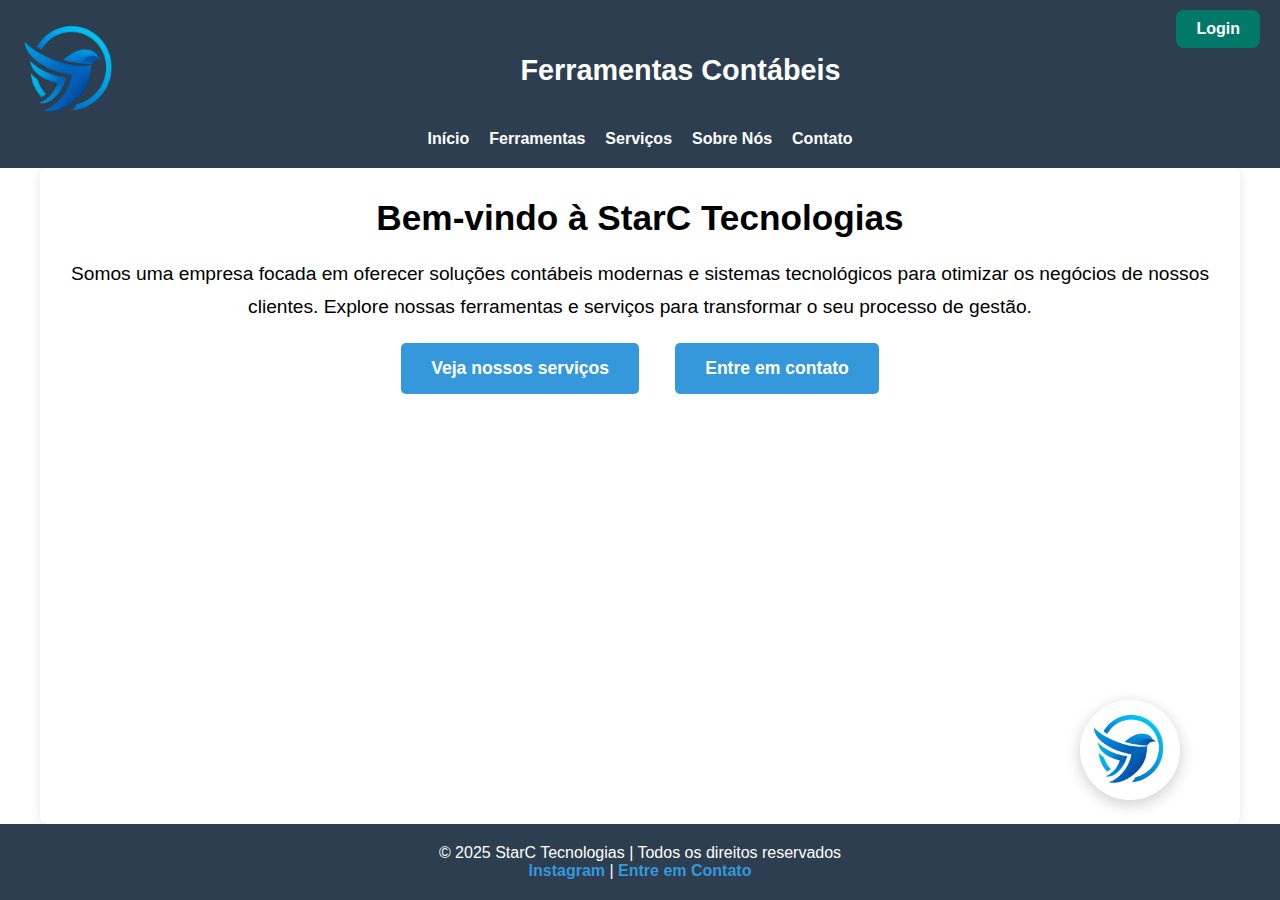
<file: index.html>
<!DOCTYPE html>
<html lang="pt-BR">
<head>
  <meta charset="UTF-8">
  <title>Início - StarC Tecnologias</title>
  <meta name="viewport" content="width=device-width, initial-scale=1.0">
  <link rel="stylesheet" href="css/styles.css">
</head>
<body>

  <!-- Cabeçalho -->
   
  <header>
    <div class="logo-container">
      <a href="index.html">
        <img src="img/logo.png" alt="Logo da StarC Tecnologias" class="logo-img">
      </a>
      <h1>Ferramentas Contábeis</h1>
      <button id="menu-toggle" aria-label="Abrir Menu">&#9776;</button>
    </div>
  
    <!-- Menu desktop -->
    <nav class="nav-desktop">
      <a href="index.html">Início</a>
      <a href="ferramentas.html">Ferramentas</a>
      <a href="servicos.html">Serviços</a>
      <a href="sobre.html">Sobre Nós</a>
      <a href="contato.html">Contato</a>
      <!-- Botão de Login -->
      <a href="login.html" class="login-btn">Login</a>
    </nav>
  </header>
  
  <!-- Menu mobile lateral -->
  <nav id="sidebar" class="nav-mobile">
    <a href="index.html">Início</a>
    <a href="ferramentas.html">Ferramentas</a>
    <a href="servicos.html">Serviços</a>
    <a href="sobre.html">Sobre Nós</a>
    <a href="contato.html">Contato</a>
  </nav>
  

  <!-- Seção principal -->
  <main>
    <section class="intro">
      <h2>Bem-vindo à StarC Tecnologias</h2>
      <p>Somos uma empresa focada em oferecer soluções contábeis modernas e sistemas tecnológicos para otimizar os negócios de nossos clientes. Explore nossas ferramentas e serviços para transformar o seu processo de gestão.</p>
      <div class="cta">
        <a href="servicos.html">Veja nossos serviços</a>
        <a href="contato.html">Entre em contato</a>
      </div>
    </section>

    <!-- Botão lateral com imagem de atendente -->
    <div class="chat-button">
      <a href="contato.html" class="btn-atendimento" title="Fale conosco">
        <img src="img/logo.png" alt="Atendente" />
      </a>
    </div>
    
  </main>

  <!-- Rodapé -->
  <footer>
    <p>&copy; 2025 StarC Tecnologias | Todos os direitos reservados</p>
    <p><a href="https://www.instagram.com/diascharles53" target="_blank">Instagram</a> | <a href="contato.html">Entre em Contato</a></p>
  </footer>

  <script src="js/geral.js"></script>

</body>
</html>
</file>
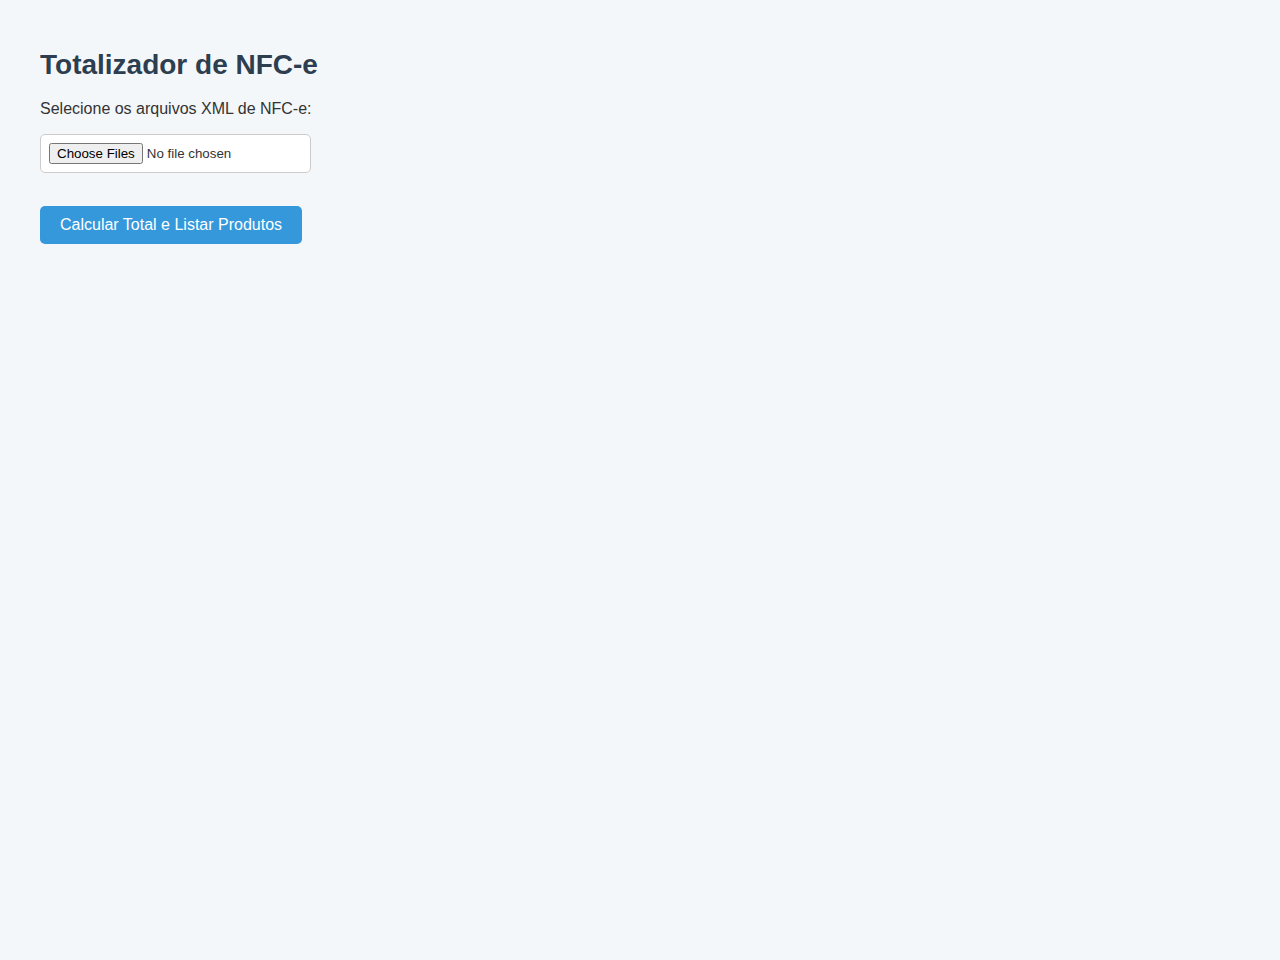
<file: calculo-comercio.html>
<!DOCTYPE html>
<html lang="pt-BR">
<head>
  <meta charset="UTF-8" />
  <title>Totalizador de NFC-e com Produtos e Apuração de Impostos</title>
  <style>
    body {
      font-family: 'Segoe UI', Tahoma, Geneva, Verdana, sans-serif;
      background-color: #f4f7fa;
      padding: 30px;
      color: #333;
      margin: 0;
      height: 100vh;
    }

    .container {
      max-width: 1200px;
      margin: auto;
      display: flex;
      justify-content: space-between;
      flex-wrap: nowrap;
      height: 100%;
    }

    h1 {
      color: #2c3e50;
      font-size: 28px;
    }

    input[type="file"] {
      padding: 8px;
      border: 1px solid #ccc;
      background: white;
      border-radius: 5px;
      margin-bottom: 15px;
    }

    button {
      padding: 10px 20px;
      background-color: #3498db;
      border: none;
      border-radius: 5px;
      color: white;
      font-size: 16px;
      cursor: pointer;
      transition: background-color 0.3s ease;
    }

    button:hover {
      background-color: #2980b9;
    }

    .produtos-container {
      width: 100%;
      background-color: #ffffff;
      border-radius: 10px;
      padding: 20px;
      box-shadow: 0 4px 10px rgba(0, 0, 0, 0.08);
      margin-top: 30px;
      overflow-y: auto;
      height: calc(100vh - 150px);
    }

    .impostos-container {
      width: 28%;
      background-color: #eafaf1;
      border-radius: 10px;
      padding: 20px;
      margin-top: 30px;
      position: sticky;
      top: 30px;
      height: 200px;
    }

    .resultado {
      margin-top: 30px;
      background-color: #eafaf1;
      border-left: 5px solid #2ecc71;
      padding: 20px;
      border-radius: 6px;
      font-size: 20px;
      font-weight: bold;
      color: #2c3e50;
    }

    table {
      width: 100%;
      border-collapse: collapse;
      margin-top: 20px;
      font-size: 14px;
    }

    th, td {
      border: 1px solid #ccc;
      padding: 8px 10px;
      text-align: left;
    }

    th {
      background-color: #ecf0f1;
    }

    /* Ajuste nas colunas para maior largura */
    th:nth-child(1), td:nth-child(1) { min-width: 200px; }  /* Nome do produto */
    th:nth-child(2), td:nth-child(2) { min-width: 120px; }  /* Valor Total */
    th:nth-child(3), td:nth-child(3) { min-width: 120px; }  /* NCM */
    th:nth-child(4), td:nth-child(4) { min-width: 120px; }  /* CFOP */
    th:nth-child(5), td:nth-child(5) { min-width: 120px; }  /* CST */
  </style>
</head>
<body>

  <div class="container">
    <div>
      <h1>Totalizador de NFC-e</h1>
      <p>Selecione os arquivos XML de NFC-e:</p>
      <input type="file" id="xmlFiles" multiple accept=".xml" />
      <br><br>
      <button onclick="calcularTotal()">Calcular Total e Listar Produtos</button>

      <!-- Divisão para o relatório de produtos -->
      <div class="produtos-container" id="produtosTabela" style="display: none;"></div>
    </div>

    <!-- Apuração de impostos fixa à direita -->
    <div class="impostos-container" id="impostosContainer" style="display: none;">
      <h2>Apuração de Impostos</h2>
      <div><strong>PIS:</strong> R$ <span id="totalPIS">0.00</span></div>
      <div><strong>COFINS:</strong> R$ <span id="totalCOFINS">0.00</span></div>
      <div><strong>ICMS:</strong> R$ <span id="totalICMS">0.00</span></div>
    </div>
  </div>

  <script>
    function calcularTotal() {
      const files = document.getElementById("xmlFiles").files;
      const produtosTabela = document.getElementById("produtosTabela");
      const impostosContainer = document.getElementById("impostosContainer");

      if (!files.length) {
        alert("Selecione arquivos XML.");
        return;
      }

      let total = 0;
      let totalPIS = 0;
      let totalCOFINS = 0;
      let totalICMS = 0;
      let processadas = 0;
      let produtos = [];

      const regrasTributarias = {
        pis: { default: 0.0165 },
        cofins: { default: 0.076 },
        cst: {
          "00": { icms: 0.18 },
          "20": { icms: 0.12 },
          "40": { icms: 0 },
        },
        cfop: {
          "5101": { icms: true },
          "6101": { icms: true },
          "5405": { icms: false }
        },
      };

      Array.from(files).forEach(file => {
        const reader = new FileReader();

        reader.onload = function(event) {
          const xmlText = event.target.result;
          const parser = new DOMParser();
          const xmlDoc = parser.parseFromString(xmlText, "application/xml");

          // Soma o valor total da nota
          const vNF = xmlDoc.getElementsByTagName("vNF")[0];
          if (vNF) {
            const valor = parseFloat(vNF.textContent.replace(',', '.')) || 0;
            total += valor;
          }

          // Coleta produtos
          const dets = xmlDoc.getElementsByTagName("det");
          for (let i = 0; i < dets.length; i++) {
            const prod = dets[i].getElementsByTagName("prod")[0];
            if (prod) {
              const nome = prod.getElementsByTagName("xProd")[0]?.textContent || "-";
              const valorTotal = prod.getElementsByTagName("vProd")[0]?.textContent || "0";
              const ncm = prod.getElementsByTagName("NCM")[0]?.textContent || "-";
              const cfop = prod.getElementsByTagName("CFOP")[0]?.textContent || "-";
              
              // Agora buscamos o CST correto dentro de ICMS60, PISAliq e COFINS
              const imposto = dets[i].getElementsByTagName("imposto")[0];
              let cst = "-"; // Default value if no CST is found
              
              // Verifica CST dentro de ICMS
              const cstICMS = imposto ? imposto.getElementsByTagName("ICMS60")[0]?.getElementsByTagName("CST")[0]?.textContent : null;
              if (cstICMS) {
                cst = cstICMS;
              } else {
                // Se não encontrado em ICMS, tenta PIS ou COFINS
                const cstPIS = imposto ? imposto.getElementsByTagName("PISAliq")[0]?.getElementsByTagName("CST")[0]?.textContent : null;
                if (cstPIS) {
                  cst = cstPIS;
                } else {
                  const cstCOFINS = imposto ? imposto.getElementsByTagName("COFINSAliq")[0]?.getElementsByTagName("CST")[0]?.textContent : null;
                  if (cstCOFINS) {
                    cst = cstCOFINS;
                  }
                }
              }

              produtos.push({ nome, valorTotal, ncm, cfop, cst });

              // Cálculo do PIS, COFINS e ICMS
              totalPIS += parseFloat(valorTotal) * regrasTributarias.pis.default;
              totalCOFINS += parseFloat(valorTotal) * regrasTributarias.cofins.default;

              const aliquotaICMS = regrasTributarias.cst[cst]?.icms || 0;
              totalICMS += parseFloat(valorTotal) * aliquotaICMS;
            }
          }

          processadas++;
          if (processadas === files.length) {
            // Exibe os resultados após processar todos os arquivos
            impostosContainer.style.display = "block";
            produtosTabela.style.display = "block";

            // Exibe o total de impostos apurados
            document.getElementById("totalPIS").textContent = totalPIS.toFixed(2);
            document.getElementById("totalCOFINS").textContent = totalCOFINS.toFixed(2);
            document.getElementById("totalICMS").textContent = totalICMS.toFixed(2);

            // Renderiza a tabela de produtos com as novas colunas
            let tabelaHTML = `
              <h2>Produtos nas Notas</h2>
              <table>
                <thead>
                  <tr>
                    <th>Produto</th>
                    <th>Valor Total</th>
                    <th>NCM</th>
                    <th>CFOP</th>
                    <th>CST</th>
                  </tr>
                </thead>
                <tbody>
            `;

            produtos.forEach(prod => {
              tabelaHTML += `
                <tr>
                  <td>${prod.nome}</td>
                  <td>R$ ${parseFloat(prod.valorTotal).toFixed(2)}</td>
                  <td>${prod.ncm}</td>
                  <td>${prod.cfop}</td>
                  <td>${prod.cst}</td>
                </tr>
              `;
            });

            tabelaHTML += `</tbody></table>`;
            produtosTabela.innerHTML = tabelaHTML;
          }
        };

        reader.readAsText(file);
      });
    }
  </script>

</body>
</html>
</file>
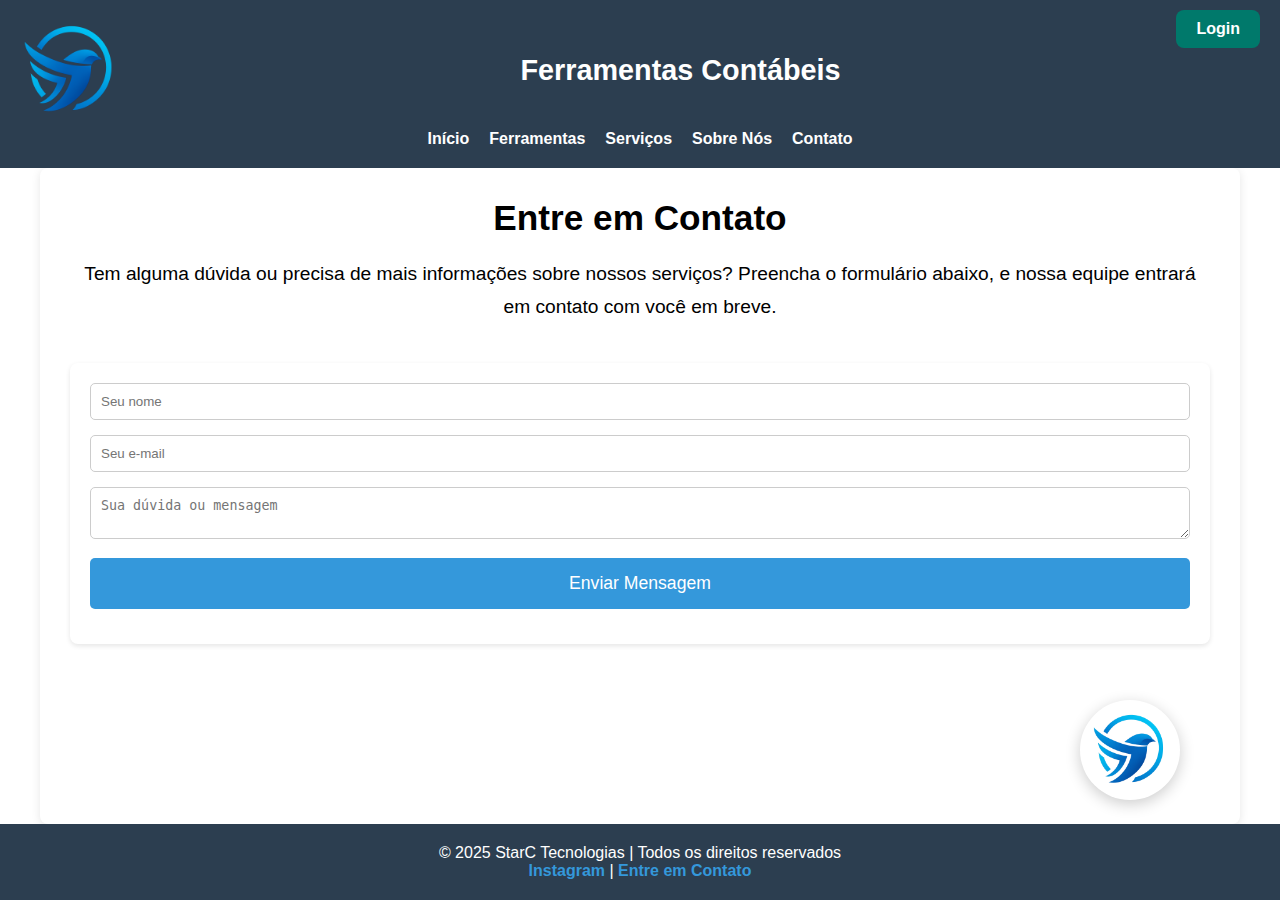
<file: contato.html>
<!DOCTYPE html>
<html lang="pt-BR">
<head>
  <meta charset="UTF-8">
  <title>Contato - StarC Tecnologias</title>
  <meta name="viewport" content="width=device-width, initial-scale=1.0">
  <link rel="stylesheet" href="css/styles.css">
</head>
<body>

  
  <!-- Cabeçalho -->
   
  <header>
    <div class="logo-container">
      <a href="index.html">
        <img src="img/logo.png" alt="Logo da StarC Tecnologias" class="logo-img">
      </a>
      <h1>Ferramentas Contábeis</h1>
      <button id="menu-toggle" aria-label="Abrir Menu">&#9776;</button>
    </div>
  
    <!-- Menu desktop -->
    <nav class="nav-desktop">
      <a href="index.html">Início</a>
      <a href="ferramentas.html">Ferramentas</a>
      <a href="servicos.html">Serviços</a>
      <a href="sobre.html">Sobre Nós</a>
      <a href="contato.html">Contato</a>
      <!-- Botão de Login -->
      <a href="login.html" class="login-btn">Login</a>
    </nav>
  </header>
  
  <!-- Menu mobile lateral -->
  <nav id="sidebar" class="nav-mobile">
    <a href="index.html">Início</a>
    <a href="ferramentas.html">Ferramentas</a>
    <a href="servicos.html">Serviços</a>
    <a href="sobre.html">Sobre Nós</a>
    <a href="contato.html">Contato</a>
  </nav>

  <!-- Seção principal -->
  <main>
    <section class="intro">
      <h2>Entre em Contato</h2>
      <p>Tem alguma dúvida ou precisa de mais informações sobre nossos serviços? Preencha o formulário abaixo, e nossa equipe entrará em contato com você em breve.</p>
    </section>

    <section class="contact-form">
      <form action="https://formsubmit.co/gestaodecontabilidad3@gmail.com" method="POST">
        <input type="text" name="name" placeholder="Seu nome" required>
        <input type="email" name="email" placeholder="Seu e-mail" required>
        <textarea name="message" placeholder="Sua dúvida ou mensagem" required></textarea>
        <input type="submit" value="Enviar Mensagem">
      </form>
    </section>

    <!-- Botão lateral com imagem de atendente -->
    <div class="chat-button">
      <a href="contato.html" class="btn-atendimento" title="Fale conosco">
        <img src="img/logo.png" alt="Atendente" />
      </a>
    </div>
    
  </main>

  <!-- Rodapé -->
  <footer>
    <p>&copy; 2025 StarC Tecnologias | Todos os direitos reservados</p>
    <p><a href="https://www.instagram.com/charlis_dias/" target="_blank">Instagram</a> | <a href="https://w.app/d4mmb2">Entre em Contato</a></p>
  </footer>
  <script src="js/geral.js"></script>
</body>
</html>
</file>
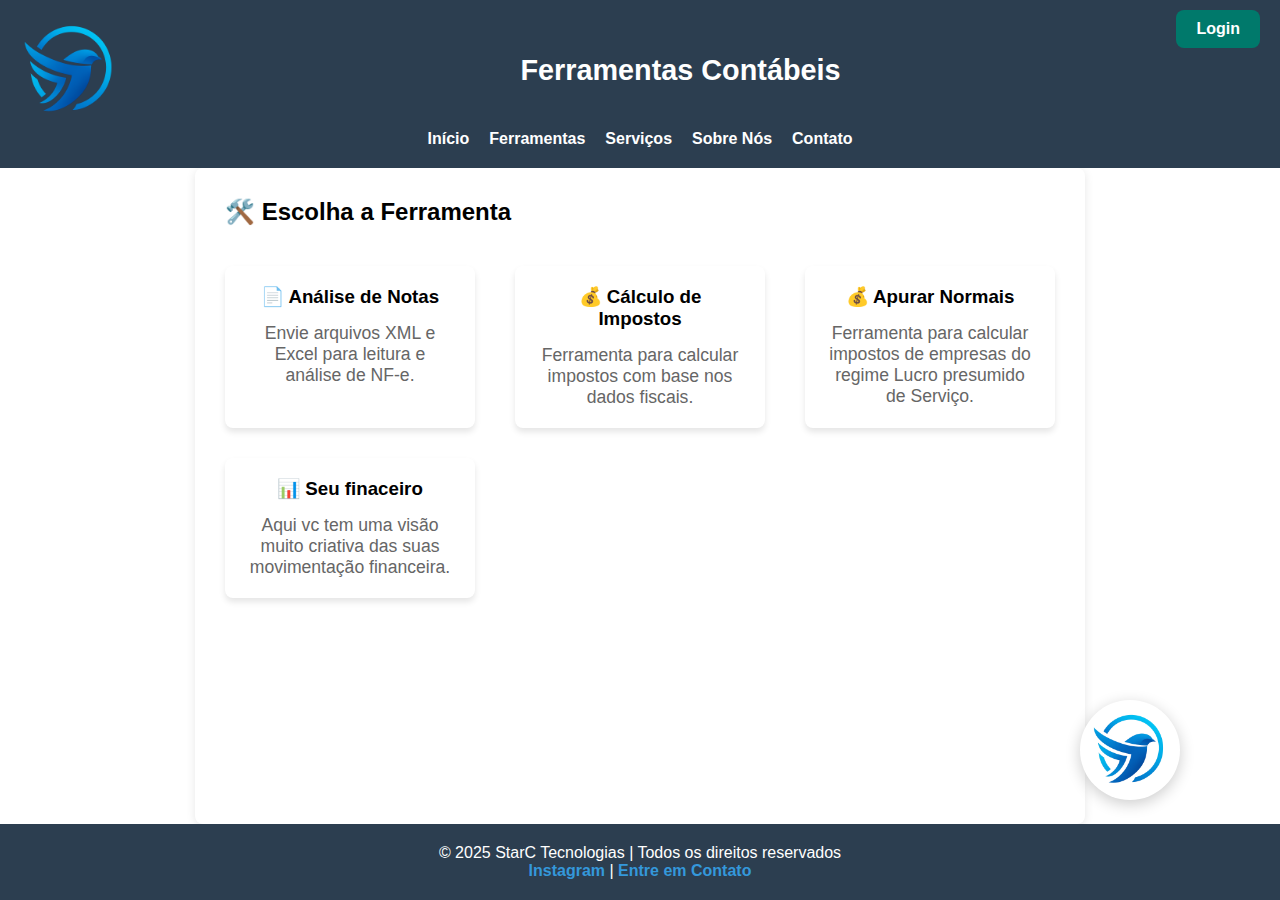
<file: ferramentas.html>
<!DOCTYPE html>
<html lang="pt-BR">
<head>
  <meta charset="UTF-8">
  <title>Ferramentas</title>
  <meta name="viewport" content="width=device-width, initial-scale=1.0">
  <link rel="stylesheet" href="css/styles.css">
</head>
<body>

 
  <!-- Cabeçalho -->
   
  <header>
    <div class="logo-container">
      <a href="index.html">
        <img src="img/logo.png" alt="Logo da StarC Tecnologias" class="logo-img">
      </a>
      <h1>Ferramentas Contábeis</h1>
      <button id="menu-toggle" aria-label="Abrir Menu">&#9776;</button>
    </div>
  
    <!-- Menu desktop -->
    <nav class="nav-desktop">
      <a href="index.html">Início</a>
      <a href="ferramentas.html">Ferramentas</a>
      <a href="servicos.html">Serviços</a>
      <a href="sobre.html">Sobre Nós</a>
      <a href="contato.html">Contato</a>
      <!-- Botão de Login -->
      <a href="login.html" class="login-btn">Login</a>
    </nav>
  </header>
  
  <!-- Menu mobile lateral -->
  <nav id="sidebar" class="nav-mobile">
    <a href="index.html">Início</a>
    <a href="ferramentas.html">Ferramentas</a>
    <a href="servicos.html">Serviços</a>
    <a href="sobre.html">Sobre Nós</a>
    <a href="contato.html">Contato</a>
  </nav>

  <main>
    <h2 class="section-title">
        <span class="emoji">🛠️</span> Escolha a <span class="highlight-title">Ferramenta</span>
    </h2>

    <div class="ferramentas-container">
      <!-- Card Analise de Notas -->
      <div class="card carta" onclick="location.href='analise-notas.html'">
        <div class="card-content">
          <h3>📄 Análise de Notas</h3>
          <p>Envie arquivos XML e Excel para leitura e análise de NF-e.</p>
        </div>
      </div>

      <!-- Card Calculo de Imposto -->
      <div class="card carta" onclick="location.href='calculo-impostos.html'">
        <div class="card-content">
          <h3>💰 Cálculo de Impostos</h3>
          <p>Ferramenta para calcular impostos com base nos dados fiscais.</p>
        </div>
      </div>

      <!-- Card Calculo Normais -->
      <div class="card carta" onclick="location.href='calculo-normais.html'">
        <div class="card-content">
          <h3>💰 Apurar Normais</h3>
          <p>Ferramenta para calcular impostos de empresas do regime Lucro presumido de Serviço.</p>
        </div>
      </div>
    </div>

     <!-- Card Analize Finaceira -->
     <div class="card carta" onclick="location.href='graficos-financeiros.html'">
      <div class="card-content">
        <h3>📊 Seu finaceiro</h3>
        <p>Aqui vc tem uma visão muito criativa das suas movimentação financeira.</p>
      </div>
    </div>
  </div>

    <!-- Botão lateral com imagem de atendente -->
    <div class="chat-button">
      <a href="contato.html" class="btn-atendimento" title="Fale conosco">
        <img src="img/logo.png" alt="Atendente" />
      </a>
    </div>
    
  </main>

  <footer>
    <p>&copy; 2025 StarC Tecnologias | Todos os direitos reservados</p>
    <p><a href="https://www.instagram.com/diascharles53" target="_blank">Instagram</a> | <a href="contato.html">Entre em Contato</a></p>
  </footer>
  <script src="js/geral.js"></script>
</body>
</html>
</file>
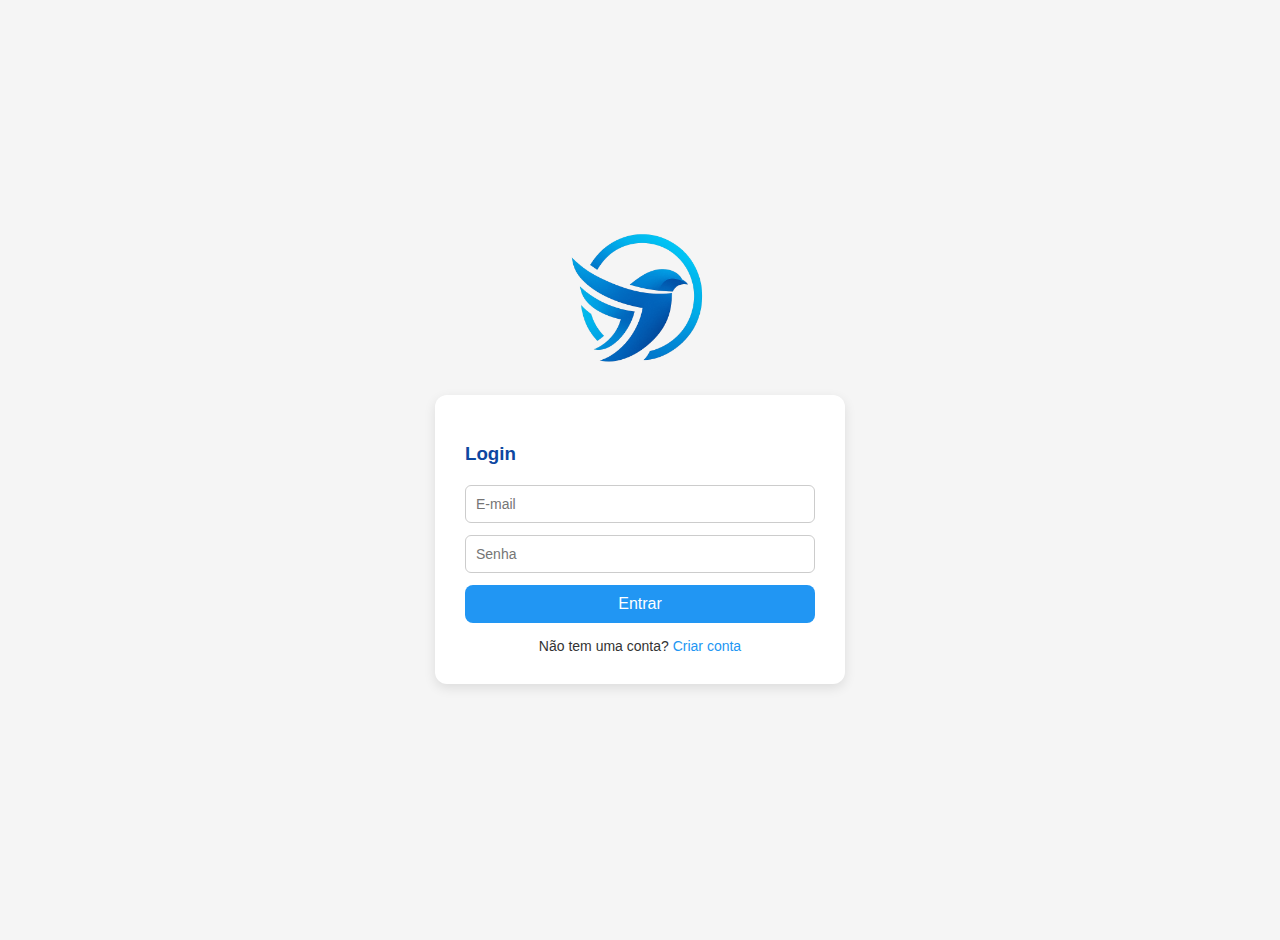
<file: login.html>
<!DOCTYPE html>
<html lang="pt-BR">
  <!-- Definição do idioma da página para português -->
<head>
  <meta charset="UTF-8" />
  <!-- Definição do tipo de codificação de caracteres para UTF-8 -->

  <title>Login com Google Sheets</title>
  <!-- Definição do título da página exibido na aba do navegador -->

  <script src="https://accounts.google.com/gsi/client" async defer></script>
  <!-- Carrega a biblioteca do Google Identity Services para autenticação com a conta Google -->

  <style>
    /* Estilos CSS para a página */
    :root {
      --azul-escuro: #0D47A1;
      --azul: #2196F3;
      --azul-claro: #BBDEFB;
      --branco: #ffffff;
      --cinza: #f5f5f5;
    }

    /* Estilos para o corpo da página */
    body {
      font-family: 'Segoe UI', sans-serif;
      background: var(--cinza);
      display: flex;
      flex-direction: column;
      align-items: center;
      justify-content: center;
      height: 100vh;
      margin: 0;
      padding: 20px;
    }

    /* Estilo para a logo */
    .logo {
      max-width: 150px;
      margin-bottom: 20px;
    }

    /* Estilo para os formulários de login e cadastro */
    .formulario {
      background: var(--branco);
      padding: 30px;
      border-radius: 12px;
      box-shadow: 0 4px 12px rgba(0, 0, 0, 0.1);
      width: 100%;
      max-width: 350px;
    }

    /* Estilo para o título dentro do formulário */
    .formulario h3 {
      margin-bottom: 20px;
      color: var(--azul-escuro);
    }

    /* Estilos para os campos de input */
    input {
      width: 100%;
      padding: 10px;
      margin-bottom: 12px;
      border: 1px solid #ccc;
      border-radius: 6px;
      font-size: 14px;
      box-sizing: border-box;
    }

    /* Estilo para os botões */
    button {
      width: 100%;
      background: var(--azul);
      color: white;
      border: none;
      padding: 10px;
      font-size: 16px;
      border-radius: 8px;
      cursor: pointer;
      transition: background 0.3s ease;
    }

    /* Desabilita o botão quando está em processo */
    button:disabled {
      background: #90caf9;
      cursor: not-allowed;
    }

    /* Efeito de hover no botão */
    button:hover:not(:disabled) {
      background: var(--azul-escuro);
    }

    /* Estilos para o link de alternância entre login e cadastro */
    .alternar {
      margin-top: 15px;
      font-size: 14px;
      color: #333;
      text-align: center;
    }

    .alternar a {
      color: var(--azul);
      cursor: pointer;
      text-decoration: none;
    }

    .alternar a:hover {
      text-decoration: underline;
    }

    /* Estilo para a mensagem de erro ou sucesso */
    #mensagem {
      margin-top: 15px;
      font-weight: bold;
      color: var(--azul-escuro);
      text-align: center;
    }

    /* Estilo para o container do botão de login com Google */
    #google_login {
      margin-bottom: 20px;
    }
  </style>
</head>

<body>
  <!-- Logo da empresa ou site -->
  <img src="img/logo.png" alt="Minha Logo" class="logo">

  <!-- FORMULÁRIO DE LOGIN -->
  <div id="login" class="formulario">
    <h3>Login</h3>

    <!-- Botão de login com Google -->
    <div id="google_login"></div>

    <!-- Campos de entrada para e-mail e senha -->
    <input type="email" id="email_login" placeholder="E-mail">
    <input type="password" id="senha_login" placeholder="Senha">
    
    <!-- Botão de login -->
    <button onclick="logar()">Entrar</button>
    
    <!-- Link para alternar entre login e cadastro -->
    <div class="alternar">
      Não tem uma conta? <a onclick="mostrarFormulario('cadastro')">Criar conta</a>
    </div>
  </div>

  <!-- FORMULÁRIO DE CADASTRO -->
  <div id="cadastro" class="formulario" style="display: none;">
    <h3>Cadastro</h3>
    
    <!-- Campos de entrada para nome, e-mail e senha no cadastro -->
    <input type="text" id="nome" placeholder="Nome completo">
    <input type="email" id="email_cadastro" placeholder="E-mail">
    <input type="password" id="senha_cadastro" placeholder="Senha">
    
    <!-- Botão de cadastro -->
    <button onclick="cadastrar()">Cadastrar</button>
    
    <!-- Link para alternar entre cadastro e login -->
    <div class="alternar">
      Já tem uma conta? <a onclick="mostrarFormulario('login')">Voltar ao login</a>
    </div>
  </div>

  <!-- Exibição de mensagens de erro ou sucesso -->
  <p id="mensagem"></p>

  <!-- SCRIPT -->
  <script>
    // URL da planilha Google Sheets, onde o Google Apps Script está hospedado
    const url = "https://script.google.com/macros/s/AKfycbzxwuTOLB2aZZO4jpt3CgkqlUr0AtVwnUC2e6UCc2zsAC3IeEd4YlLzeoj_LObbKcWV/exec";

    // Inicialização do botão de login com Google
    window.onload = function () {
      google.accounts.id.initialize({
        client_id: "SEU_CLIENT_ID_DO_GOOGLE", // Substitua com seu Client ID do Google
        callback: handleCredentialResponse, // Função de callback para processar a resposta do login
      });

      // Renderiza o botão de login com Google na página
      google.accounts.id.renderButton(
        document.getElementById("google_login"),
        { theme: "outline", size: "large" } // Estilo do botão
      );
    };

    // Função para processar a resposta de login com Google
    function handleCredentialResponse(response) {
      const jwt = parseJwt(response.credential); // Decodifica o JWT retornado pelo Google
      alert("Login Google: " + jwt.name + " (" + jwt.email + ")");
      // Aqui você pode tratar os dados e armazenar na planilha se necessário
    }

    // Função para decodificar o token JWT
    function parseJwt(token) {
      const base64Url = token.split('.')[1];
      const base64 = decodeURIComponent(atob(base64Url).split('').map(function(c) {
        return '%' + ('00' + c.charCodeAt(0).toString(16)).slice(-2);
      }).join(''));
      return JSON.parse(base64);
    }

    // Função para alternar entre o formulário de login e cadastro
    function mostrarFormulario(tipo) {
      document.getElementById("login").style.display = tipo === "login" ? "block" : "none";
      document.getElementById("cadastro").style.display = tipo === "cadastro" ? "block" : "none";
      document.getElementById("mensagem").textContent = ""; // Limpa a mensagem de erro ou sucesso
    }

    // Função para cadastrar um novo usuário
    function cadastrar() {
      const nome = document.getElementById("nome").value;
      const email = document.getElementById("email_cadastro").value;
      const senha = document.getElementById("senha_cadastro").value;
      const btn = document.querySelector("#cadastro button");
      const mensagem = document.getElementById("mensagem");

      // Valida se todos os campos estão preenchidos
      if (!nome || !email || !senha) {
        mensagem.textContent = "Preencha todos os campos.";
        return;
      }

      btn.disabled = true; // Desabilita o botão enquanto o cadastro está sendo processado
      mensagem.textContent = "Cadastrando..."; // Exibe a mensagem de cadastro em andamento

      fetch(url, {
        method: "POST",
        body: JSON.stringify({ tipo: "cadastro", nome, email, senha }), // Envia os dados para o Google Apps Script
      })
      .then(res => res.json())
      .then(data => {
        mensagem.textContent = data.msg; // Exibe a resposta do servidor
        btn.disabled = false; // Habilita o botão novamente

        if (data.status === "ok") {
          alert("Cadastro realizado com sucesso!");
          mostrarFormulario("login"); // Mostra o formulário de login após cadastro
        }
      })
      .catch(() => {
        mensagem.textContent = "Erro ao cadastrar."; // Exibe mensagem de erro em caso de falha
        btn.disabled = false; // Habilita o botão novamente
      });
    }

    // Função para realizar o login
    function logar() {
      const email = document.getElementById("email_login").value;
      const senha = document.getElementById("senha_login").value;
      const btn = document.querySelector("#login button");
      const mensagem = document.getElementById("mensagem");

      // Valida se e-mail e senha foram informados
      if (!email || !senha) {
        mensagem.textContent = "Informe seu e-mail e senha.";
        return;
      }

      mensagem.textContent = "Validando login..."; // Exibe a mensagem enquanto valida o login
      btn.disabled = true;
      btn.textContent = "Validando..."; // Atualiza o texto do botão enquanto processa o login

      fetch(url, {
        method: "POST",
        body: JSON.stringify({ tipo: "login", email, senha }), // Envia dados de login para o servidor
      })
      .then(res => res.json())
      .then(data => {
        mensagem.textContent = data.msg; // Exibe a resposta do servidor
        btn.disabled = false; // Habilita o botão novamente
        btn.textContent = "Entrar"; // Restaura o texto do botão

        if (data.status === "ok") {
          
          window.location.href = "ferramentas.html"; // Redireciona para a página 'ferramentas.html'
        }
      })
      .catch(() => {
        mensagem.textContent = "Erro ao validar. Tente novamente."; // Mensagem de erro caso falhe
        btn.disabled = false; // Habilita o botão novamente
        btn.textContent = "Entrar"; // Restaura o texto do botão
      });
    }
  </script>
</body>
</html>
</file>
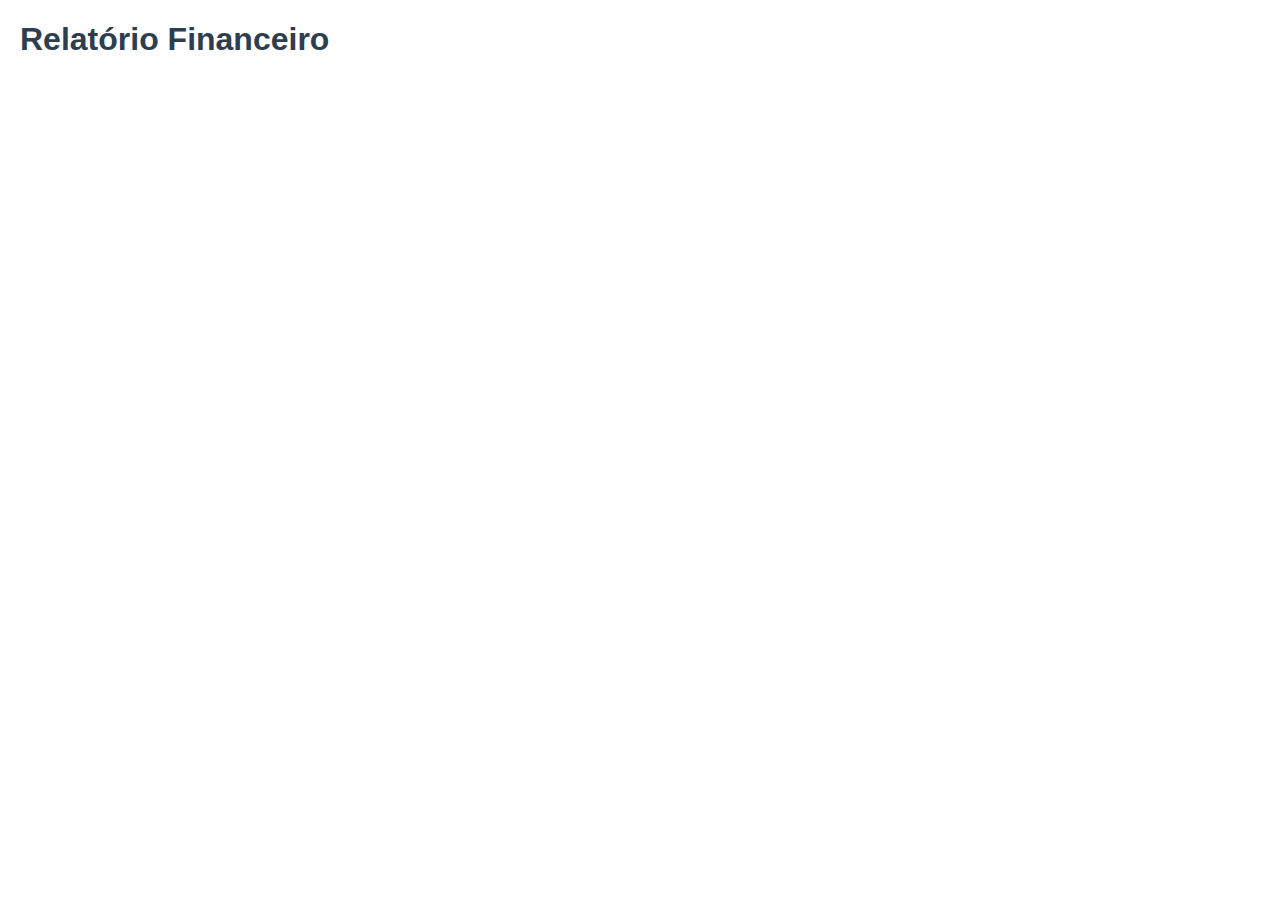
<file: relatorio-financeiro.html>
<!DOCTYPE html>
<html lang="pt-br">
<head>
  <meta charset="UTF-8">
  <title>Relatório Financeiro</title>
  <link rel="stylesheet" href="css/style-relatorio.css">
</head>
<body>
  <h1>Relatório Financeiro</h1>
  <div id="tabela"></div>

  <script src="js/relatorio-financeiro.js"></script>
</body>
</html>
</file>
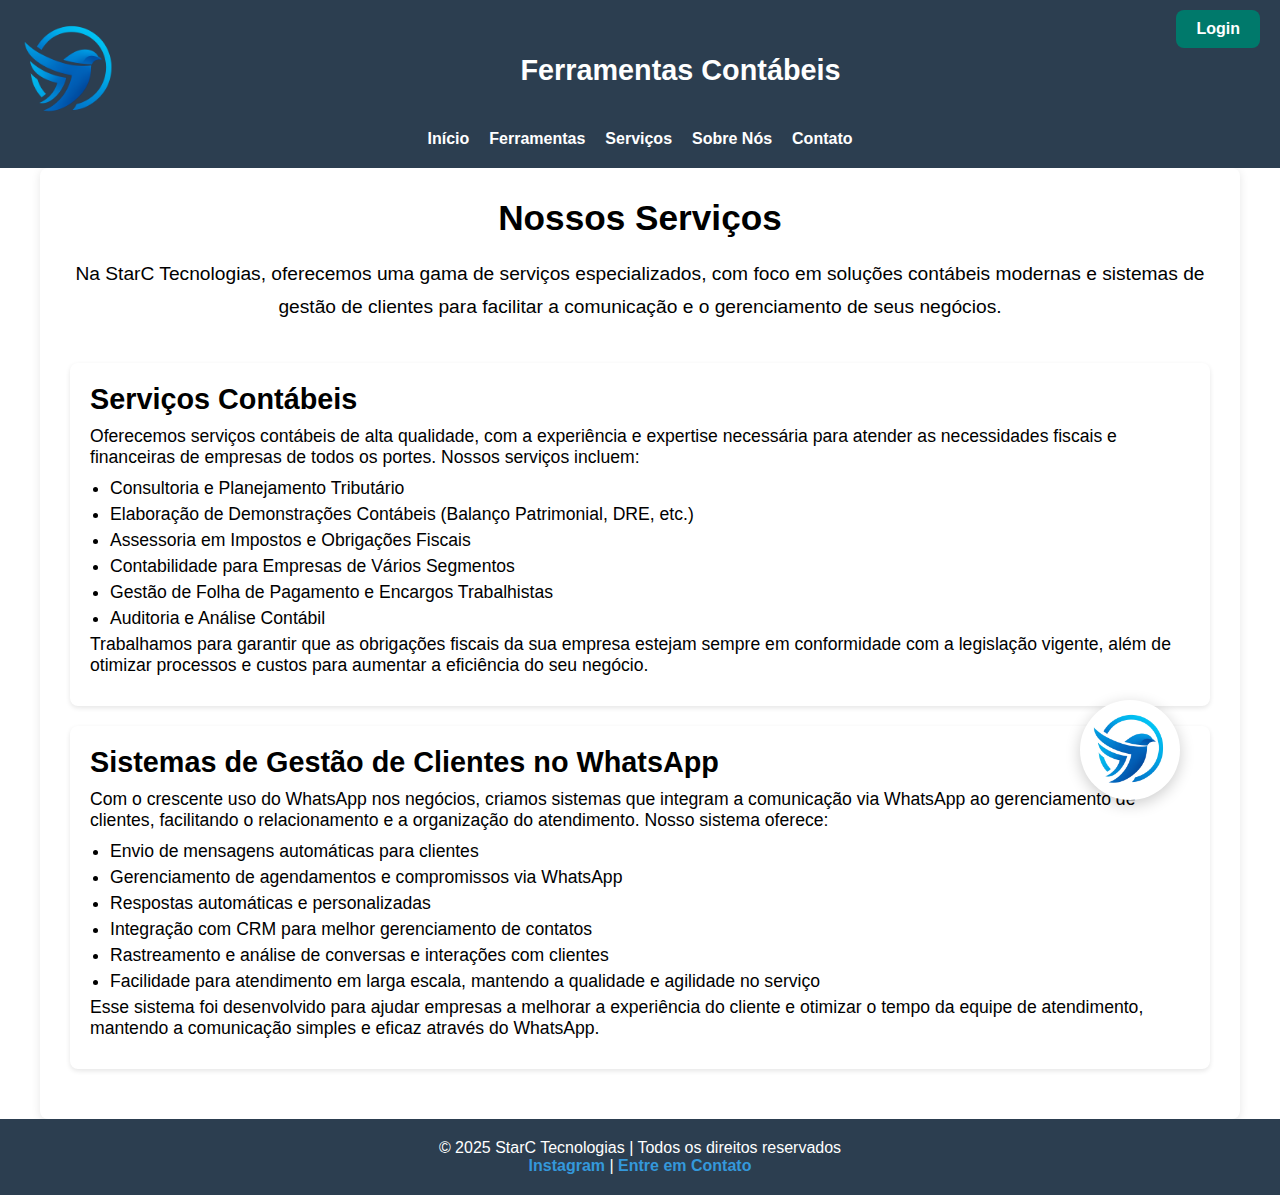
<file: servicos.html>
<!DOCTYPE html>
<html lang="pt-BR">
<head>
  <meta charset="UTF-8">
  <title>Serviços - StarC Tecnologias</title>
  <meta name="viewport" content="width=device-width, initial-scale=1.0">
  <link rel="stylesheet" href="css/styles.css">
</head>
<body>

  <!-- Cabeçalho -->
   
  <header>
    <div class="logo-container">
      <a href="index.html">
        <img src="img/logo.png" alt="Logo da StarC Tecnologias" class="logo-img">
      </a>
      <h1>Ferramentas Contábeis</h1>
      <button id="menu-toggle" aria-label="Abrir Menu">&#9776;</button>
    </div>
  
    <!-- Menu desktop -->
    <nav class="nav-desktop">
      <a href="index.html">Início</a>
      <a href="ferramentas.html">Ferramentas</a>
      <a href="servicos.html">Serviços</a>
      <a href="sobre.html">Sobre Nós</a>
      <a href="contato.html">Contato</a>
      <!-- Botão de Login -->
      <a href="login.html" class="login-btn">Login</a>
    </nav>
  </header>
  
  <!-- Menu mobile lateral -->
  <nav id="sidebar" class="nav-mobile">
    <a href="index.html">Início</a>
    <a href="ferramentas.html">Ferramentas</a>
    <a href="servicos.html">Serviços</a>
    <a href="sobre.html">Sobre Nós</a>
    <a href="contato.html">Contato</a>
  </nav>

  

  <!-- Seção principal -->
  <main>
    <section class="intro">
      <h2>Nossos Serviços</h2>
      <p>Na StarC Tecnologias, oferecemos uma gama de serviços especializados, com foco em soluções contábeis modernas e sistemas de gestão de clientes para facilitar a comunicação e o gerenciamento de seus negócios.</p>
    </section>

    <!-- Serviços Contábeis -->
    <section class="service-item">
      <h3>Serviços Contábeis</h3>
      <p>Oferecemos serviços contábeis de alta qualidade, com a experiência e expertise necessária para atender as necessidades fiscais e financeiras de empresas de todos os portes. Nossos serviços incluem:</p>
      <ul>
        <li>Consultoria e Planejamento Tributário</li>
        <li>Elaboração de Demonstrações Contábeis (Balanço Patrimonial, DRE, etc.)</li>
        <li>Assessoria em Impostos e Obrigações Fiscais</li>
        <li>Contabilidade para Empresas de Vários Segmentos</li>
        <li>Gestão de Folha de Pagamento e Encargos Trabalhistas</li>
        <li>Auditoria e Análise Contábil</li>
      </ul>
      <p>Trabalhamos para garantir que as obrigações fiscais da sua empresa estejam sempre em conformidade com a legislação vigente, além de otimizar processos e custos para aumentar a eficiência do seu negócio.</p>
    </section>

    <!-- Sistema de Gestão de Clientes no WhatsApp -->
    <section class="service-item">
      <h3>Sistemas de Gestão de Clientes no WhatsApp</h3>
      <p>Com o crescente uso do WhatsApp nos negócios, criamos sistemas que integram a comunicação via WhatsApp ao gerenciamento de clientes, facilitando o relacionamento e a organização do atendimento. Nosso sistema oferece:</p>
      <ul>
        <li>Envio de mensagens automáticas para clientes</li>
        <li>Gerenciamento de agendamentos e compromissos via WhatsApp</li>
        <li>Respostas automáticas e personalizadas</li>
        <li>Integração com CRM para melhor gerenciamento de contatos</li>
        <li>Rastreamento e análise de conversas e interações com clientes</li>
        <li>Facilidade para atendimento em larga escala, mantendo a qualidade e agilidade no serviço</li>
      </ul>
      <p>Esse sistema foi desenvolvido para ajudar empresas a melhorar a experiência do cliente e otimizar o tempo da equipe de atendimento, mantendo a comunicação simples e eficaz através do WhatsApp.</p>
    </section>

    <!-- Botão lateral com imagem de atendente -->
    <div class="chat-button">
      <a href="contato.html" class="btn-atendimento" title="Fale conosco">
        <img src="img/logo.png" alt="Atendente" />
      </a>
    </div>
  </main>

  <!-- Rodapé -->
  <footer>
    <p>&copy; 2025 StarC Tecnologias | Todos os direitos reservados</p>
    <p><a href="https://www.instagram.com/diascharles53" target="_blank">Instagram</a> | <a href="contato.html">Entre em Contato</a></p>
  </footer>
  <script src="js/geral.js"></script>
</body>
</html>
</file>
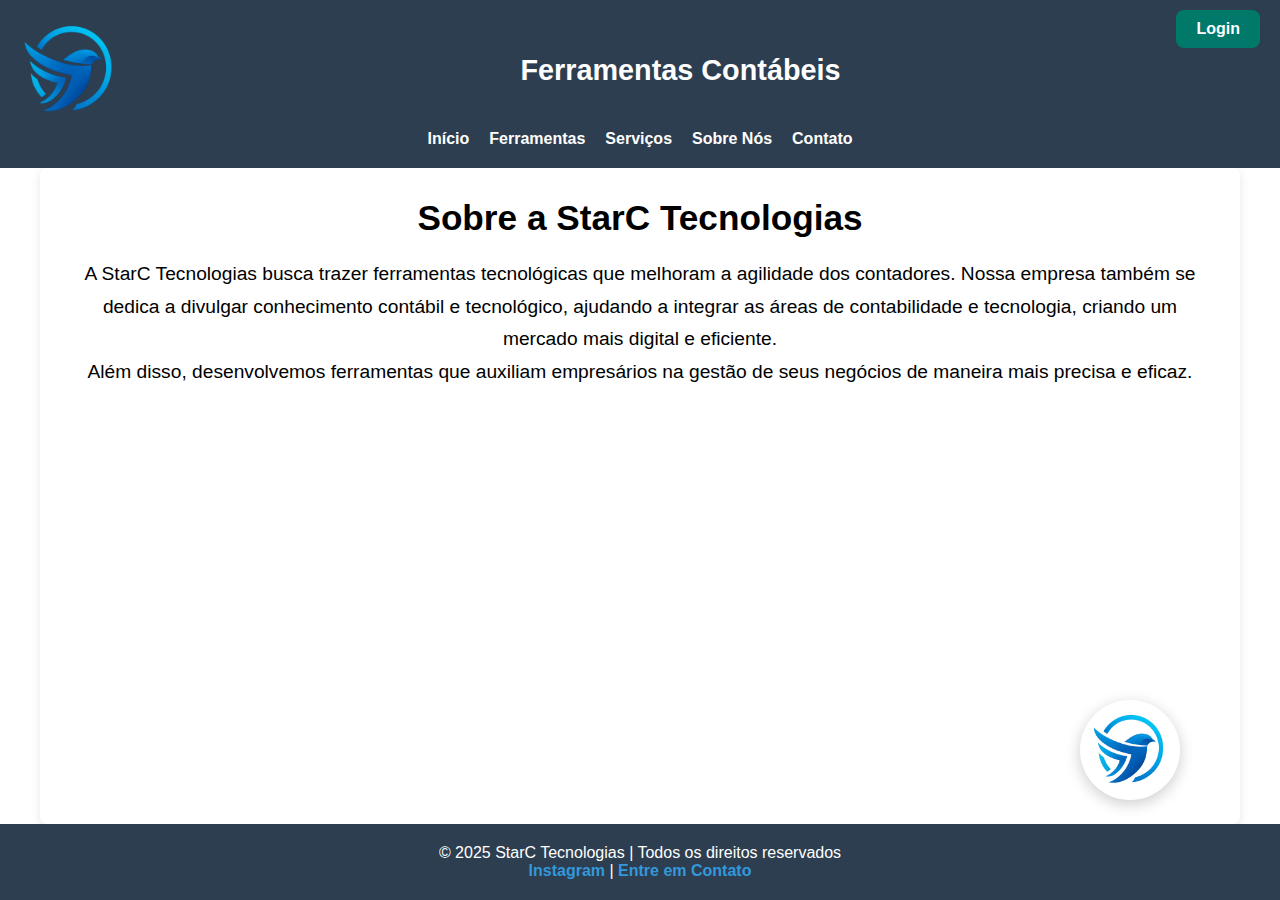
<file: sobre.html>
<!DOCTYPE html>
<html lang="pt-BR">
<head>
  <meta charset="UTF-8">
  <title>Sobre Nós - StarC Tecnologias</title>
  <meta name="viewport" content="width=device-width, initial-scale=1.0">
  <link rel="stylesheet" href="css/styles.css">
</head>
<body>

 
  <!-- Cabeçalho -->
   
  <header>
    <div class="logo-container">
      <a href="index.html">
        <img src="img/logo.png" alt="Logo da StarC Tecnologias" class="logo-img">
      </a>
      <h1>Ferramentas Contábeis</h1>
      <button id="menu-toggle" aria-label="Abrir Menu">&#9776;</button>
    </div>
  
    <!-- Menu desktop -->
    <nav class="nav-desktop">
      <a href="index.html">Início</a>
      <a href="ferramentas.html">Ferramentas</a>
      <a href="servicos.html">Serviços</a>
      <a href="sobre.html">Sobre Nós</a>
      <a href="contato.html">Contato</a>
      <!-- Botão de Login -->
      <a href="login.html" class="login-btn">Login</a>
    </nav>
  </header>
  
  <!-- Menu mobile lateral -->
  <nav id="sidebar" class="nav-mobile">
    <a href="index.html">Início</a>
    <a href="ferramentas.html">Ferramentas</a>
    <a href="servicos.html">Serviços</a>
    <a href="sobre.html">Sobre Nós</a>
    <a href="contato.html">Contato</a>
  </nav>
  

  <!-- Seção principal -->
  <main>
    <section class="intro">
      <h2>Sobre a StarC Tecnologias</h2>
      <p>A StarC Tecnologias busca trazer ferramentas tecnológicas que melhoram a agilidade dos contadores. Nossa empresa também se dedica a divulgar conhecimento contábil e tecnológico, ajudando a integrar as áreas de contabilidade e tecnologia, criando um mercado mais digital e eficiente.</p>
      <p>Além disso, desenvolvemos ferramentas que auxiliam empresários na gestão de seus negócios de maneira mais precisa e eficaz.</p>
    </section>

    <!-- Botão lateral com imagem de atendente -->
    <div class="chat-button">
      <a href="contato.html" class="btn-atendimento" title="Fale conosco">
        <img src="img/logo.png" alt="Atendente" />
      </a>
    </div>
    
  </main>

  <!-- Rodapé -->
  <footer>
    <p>&copy; 2025 StarC Tecnologias | Todos os direitos reservados</p>
    <p><a href="https://www.instagram.com/diascharles53" target="_blank">Instagram</a> | <a href="contato.html">Entre em Contato</a></p>
  </footer>
  <script src="js/geral.js"></script>
</body>
</html>
</file>
<file: css/styles.css>
/* ------------------ ESTILO GLOBAL ------------------ */
body {
  display: flex;
  flex-direction: column;
  min-height: 100vh;
  margin: 0;
  font-family: Arial, sans-serif;
}

/* ------------------ RESET DE ESTILO ------------------ */

* {
  margin: 0;
  padding: 0;
  box-sizing: border-box;
}
/* Comentário: Reset básico de estilo para garantir que todos os elementos tenham margens e preenchimentos iguais, e para definir o box model como border-box. */

/* Área do conteúdo */
main {
  flex: 1;
  padding: 20px;
}

/* Estilos para o botão de login */
.login-btn {
  position: absolute;
  top: 10px; /* Distância do topo */
  right: 20px; /* Distância da borda direita */
  background-color: #00796b;
  color: white;
  padding: 10px 20px;
  font-size: 16px;
  border-radius: 8px;
  text-decoration: none;
  transition: background-color 0.3s ease;
}

.login-btn:hover {
  background-color: #004d40;
}

/* Comentário: Fonte padrão 'Arial', cor de fundo clara e altura de linha ajustada para melhorar a legibilidade. */

/* ------------------ CABEÇALHO ------------------ */
header {
  background-color: #2C3E50;
  color: white;
  padding: 20px;
  position: relative; /* Isso é necessário para que o botão se posicione dentro do cabeçalho */
  justify-content: space-between;
  top: 0;
  z-index: 1000;
  align-items: center;

}

/* Comentário: Cabeçalho fixo no topo com cor de fundo escura. O z-index é usado para garantir que o cabeçalho fique acima dos outros elementos. */

.logo-container {
  display: flex;
  align-items: center;
  justify-content: space-between;
}

.logo-container a {
  display: flex;
  align-items: center;
  text-decoration: none;
}

.logo-img {
  height: 100px;
  margin-right: 10px;
}

.logo-container h1 {
  font-size: 1.8rem;
  margin: 0;
  color: white;
}

#menu-toggle {
  display: none;
  background: none;
  border: none;
  font-size: 2rem;
  color: white;
  cursor: pointer;
}
/* Comentário: O botão de menu está oculto por padrão para telas maiores, mas ficará visível em dispositivos móveis, permitindo a interação com o menu lateral. */

/* Menu padrão (desktop) */
nav a {
  color: white;
  text-decoration: none;
  font-weight: bold;
  transition: transform 0.2s ease, color 0.2s ease;
  display: inline-block;
}

nav a:hover {
  transform: scale(1.1);
  color: #3498db;
}
/* Comentário: Estilo de link no menu com efeito de escala ao passar o mouse, tornando o design mais interativo. */

/* Menu Desktop */
.nav-desktop {
  display: flex;
  justify-content: center;
  gap: 20px;
  margin-top: 10px;
}
/* Comentário: Menu para desktop exibido com alinhamento centralizado e espaçamento entre os itens. */

/* MENU LATERAL (mobile) */

.nav-mobile {
  display: none;
  flex-direction: column;
  position: fixed;
  top: 15.5%;
  left: -180px;
  width: 180px;
  height: 400px;
  background-color: #2C3E50;
  padding-top: 80px;
  transition: left 0.3s ease;
  z-index: 2000;
}

.nav-mobile a {
  padding: 15px 25px;
  width: 100%;
  box-sizing: border-box;
}

.nav-mobile.active {
  left: 0;
}
/* Comentário: O menu lateral começa fora da tela, mas quando a classe 'active' é adicionada, ele se desloca para a posição visível. A transição de `left` suaviza a animação. */

/* Responsividade */
@media (max-width: 768px) {
  .nav-desktop {
    display: none;
  }

  #menu-toggle {
    display: block;
    font-size: 2rem;
    background: none;
    border: none;
    color: white;
    cursor: pointer;
  }

  .nav-mobile {
    display: flex;
  }

}
@media (min-width: 769px) {
  
  .logo-container h1 {
    text-align: center;
  }
  
  #menu-toggle {
    display: flex;
    align-items: left;
    color: #2C3E50;
  }
  
}

@media (max-width: 440px) {

  .logo-img {
    width: 80px;
    height: 80px;
    margin-right: 10px;
  }
  
  .logo-container h1 {
    display: none; /* Esconde o botão do menu hamburguer no desktop */
  }

  .nav-mobile {
    display: flex;
  }

  #menu-toggle {
    display: block;
    cursor: pointer;
    align-items: left;
    text-decoration: none;
    font-size: 2rem; /* Esconde o botão do menu hamburguer no desktop */
  }
  .nav-mobile {
    top: 17.5%;
  }
}
@media (max-height: 700px) {
  .nav-mobile {
    top: 17.5%;
  }

}
/* Comentário: Para telas pequenas (até 768px), o menu desktop é escondido e o botão de menu é mostrado, permitindo o controle do menu lateral. */

/* ------------------ CONTEÚDO PRINCIPAL ------------------ */
main {
  padding: 30px;
  max-width: 1200px;
  margin: 0 auto;
  background-color: white;
  border-radius: 8px;
  box-shadow: 0 2px 10px rgba(0, 0, 0, 0.1);
}
/* Comentário: Estilo do conteúdo principal com margem e bordas arredondadas, criando um visual limpo e moderno. */

/* ------------------ SEÇÃO DE INTRODUÇÃO ------------------ */
.intro {
  margin-bottom: 40px;
  text-align: center;
}

.intro h2 {
  font-size: 2.2rem;
  margin-bottom: 20px;
}

.intro p {
  font-size: 1.2rem;
  line-height: 1.7;
}
/* Comentário: Estilos para a seção de introdução, garantindo um bom espaçamento e centralização. */

/* ------------------ BOTÕES DE AÇÃO ------------------ */
.cta {
  margin-top: 40px;
  text-align: center;
  display: flex;
  gap: 16px;
  margin-top: 20px;
  flex-wrap: wrap;
  justify-content: center;
}

.cta a {
  background-color: #3498db;
  color: white;
  padding: 15px 30px;
  text-decoration: none;
  border-radius: 5px;
  font-size: 1.1rem;
  font-weight: bold;
  margin: 0 10px;
  transition: background-color 0.3s ease;
  text-align: center;
  min-width: 180px;
}

.cta a:hover {
  background-color: #2980b9;
}

/* Ajuste para telas pequenas */
@media (max-width: 480px) {
  .cta {
    flex-direction: column;
    align-items: center;
  }

  .cta a {
    width: 100%;
    max-width: 300px;
  }
}

/* Comentário: Botões de chamada para ação (CTA) com cores e transições agradáveis ao passar o mouse. */

/* ------------------ SERVIÇOS ------------------ */
.service-item {
  background-color: white;
  padding: 20px;
  margin-bottom: 20px;
  border-radius: 8px;
  box-shadow: 0 2px 5px rgba(0, 0, 0, 0.1);
}

.service-item h3 {
  font-size: 1.8rem;
  margin-bottom: 10px;
}

.service-item p {
  font-size: 1.1rem;
  margin-bottom: 10px;
}

.service-item ul {
  margin-left: 20px;
}

.service-item ul li {
  font-size: 1.1rem;
  margin-bottom: 5px;
}

.btn-atendimento {
  position: fixed;
  right: 100px;
  bottom: 100px; /* Ajustado para ficar um pouco mais acima */
  z-index: 1000;
  width: 100px;
  height: 100px;
  background-color: white;
  border-radius: 50%;
  box-shadow: 0 4px 15px rgba(0, 0, 0, 0.2);
  padding: 10px;
  display: flex;
  align-items: center;
  justify-content: center;
  transition: transform 0.3s ease, box-shadow 0.3s ease;
}

.btn-atendimento:hover {
  transform: scale(1.1);
  box-shadow: 0 6px 25px rgba(0, 0, 0, 0.3);
}

.btn-atendimento img {
  width: 100%;
  height: auto;
  object-fit: contain;
}
/* Comentário: Cada item de serviço tem bordas arredondadas e sombra suave para destacar-se da página. */


/* ------------------ CALCULAR IMPOSTO  ------------------ */
.form-item {
  position: relative;
  margin: 20px 0;
  display: flex;
  margin-bottom: 20px;
  flex-direction: column;
  max-width: 300px;
}
/* Esconde o input real */
.form-item input[type="file"] {
  opacity: 0;
  position: absolute;
  left: 0;
  top: 0;
  width: 100%;
  height: 100%;
  cursor: pointer;
}

/* Cria um botão estilizado */
.custom-file-label {
  display: inline-block;
  padding: 12px 24px;
  background-color: #3498db;
  color: white;
  border-radius: 6px;
  font-size: 1rem;
  font-weight: bold;
  cursor: pointer;
  transition: background-color 0.3s ease;
  text-align: center;
}

.custom-file-label:hover {
  background-color: #2980b9;
}

.form-item label {
  margin-bottom: 8px;
  font-weight: bold;
  color: #2C3E50;
  font-size: 1rem;
}

.form-item select {
  padding: 10px 12px;
  border: 1px solid #ccc;
  border-radius: 5px;
  background-color: white;
  font-size: 1rem;
  color: #333;
  appearance: none; /* Remove o estilo padrão */
  -webkit-appearance: none;
  -moz-appearance: none;
  background-image: url("data:image/svg+xml;charset=US-ASCII,%3Csvg%20width%3D%2210%22%20height%3D%227%22%20viewBox%3D%220%200%2010%207%22%20xmlns%3D%22http%3A//www.w3.org/2000/svg%22%3E%3Cpath%20d%3D%22M0%200l5%207%205-7z%22%20fill%3D%22%232C3E50%22/%3E%3C/svg%3E");
  background-repeat: no-repeat;
  background-position: right 10px center;
  background-size: 10px;
}

.form-item select:focus {
  outline: none;
  border-color: #3498db;
  box-shadow: 0 0 5px rgba(52, 152, 219, 0.5);
}

/* Botão Calcular */
#calcularImpostosBtn {
  padding: 12px 24px;
  background-color: #4CAF50;
  color: white;
  border: none;
  border-radius: 4px;
  font-size: 16px;
  cursor: pointer;
  transition: background-color 0.3s ease;
}

#calcularImpostosBtn:hover {
  background-color: #45a049;
}
/* ------------------ RODAPÉ ------------------ */
footer {
  background-color: #2C3E50;
  color: white;
  padding: 20px 10px;
  text-align: center;
  font-size: 14px;
}

footer p {
  font-size: 1rem;
}

footer a {
  color: #3498db;
  text-decoration: none;
  font-weight: bold;
  transition: color 0.3s ease;
}

footer a:hover {
  color: white;
  text-decoration: underline;
}
/* Comentário: Rodapé simples e claro, com links que mudam de cor ao passar o mouse, dando uma interação visual. */

/* ------------------ FORMULÁRIO DE CONTATO ------------------ */
.contact-form {
  background-color: white;
  padding: 20px;
  border-radius: 8px;
  box-shadow: 0 2px 5px rgba(0, 0, 0, 0.1);
  margin-top: 30px;
}

.contact-form input,
.contact-form textarea {
  width: 100%;
  padding: 10px;
  margin-bottom: 15px;
  border: 1px solid #ccc;
  border-radius: 5px;
}

.contact-form input[type="submit"] {
  background-color: #3498db;
  color: white;
  border: none;
  padding: 15px;
  font-size: 1.1rem;
  cursor: pointer;
  transition: background-color 0.3s ease;
}

.contact-form input[type="submit"]:hover {
  background-color: #2980b9;
}
/* Comentário: Formulário de contato com campos bem definidos, bordas arredondadas e botões com efeitos de hover. */

/* ------------------ RESPONSIVIDADE ------------------ */
@media (max-width: 768px) {
  body {
    font-size: 1rem;
  }

  header h1 {
    font-size: 2rem;
  }

  .intro h2 {
    font-size: 1.8rem;
  }

  .cta a {
    font-size: 1rem;
  }

  .service-item {
    padding: 15px;
  }

  .contact-form input,
  .contact-form textarea {
    font-size: 1rem;
  }
}
/* Comentário: Ajustes de responsividade para garantir boa leitura em telas menores. */

/* ------------------ ALERTAS E DESTAQUES ------------------ */
.highlight {
  font-weight: bold;
  color: #3498db;
}

.canceladas {
  color: red;
}

.homologadas {
  color: green;
}
/* Comentário: Classes para destacar textos com diferentes cores, como para alertas ou status. */

/* ------------------ UPLOAD E BUSCA ------------------ */
.btn-upload {
  display: inline-block;
  background-color: #3498db;
  color: white;
  padding: 12px 25px;
  margin-top: 10px;
  border-radius: 5px;
  font-weight: bold;
  cursor: pointer;
  text-align: center;
  transition: background-color 0.3s ease;
}

.btn-upload:hover {
  background-color: #2980b9;
}

.input-busca {
  width: 100%;
  padding: 10px;
  margin: 10px 0;
  border: 1px solid #ccc;
  border-radius: 5px;
  font-size: 1rem;
}
/* Comentário: Botão de upload com transições de cor ao passar o mouse e campos de entrada para pesquisa com estilo consistente. */

/* ------------------ FERRAMENTAS - CARDS ------------------ */
.ferramentas-container {
  display: flex;
  flex-wrap: wrap;
  justify-content: center;
  gap: 40px;
  margin-top: 40px;
}

.card.carta {
  background-color: #fff;
  box-shadow: 0px 4px 6px rgba(0, 0, 0, 0.1);
  border-radius: 8px;
  padding: 20px;
  width: 250px;
  transition: box-shadow 0.3s ease;
  text-align: center;
  margin-bottom: 30px;
}

.card.carta:hover {
  box-shadow: 0px 10px 15px rgba(0, 0, 0, 0.2);
}

.card.carta h3 {
  margin-bottom: 15px;
}

.card.carta p {
  font-size: 1.1rem;
  color: #666;
}

.card.carta a {
  background-color: #3498db;
  color: white;
  text-decoration: none;
  padding: 10px 20px;
  border-radius: 5px;
  transition: background-color 0.3s ease;
}

.card.carta a:hover {
  background-color: #2980b9;
}
/* Comentário: Estilo de cards para a seção de ferramentas, com efeitos de hover para interatividade e um design visualmente atraente. */

/* ------------------ CALCULO PREFEITURA  ------------------ */
.ferramenta-notas {
  max-width: 600px;
  margin: auto;
  padding: 1.5rem;
  background-color: #f8f8f8;
  border-radius: 12px;
  box-shadow: 0 0 8px rgba(0, 0, 0, 0.1);
}


.form-item label {
  display: block;
  margin-bottom: 0.5rem;
}

input[type="file"],
select {
  width: 100%;
  padding: 0.5rem;
  border-radius: 6px;
  border: 1px solid #ccc;
}


.resultado {
  margin-top: 1.5rem;
  font-weight: bold;
}
</file>
<file: css/style-relatorio.css>
body {
    font-family: Arial, sans-serif;
    margin: 20px;
  }
  
  h1 {
    color: #2c3e50;
  }
  
  table {
    width: 100%;
    border-collapse: collapse;
    margin-top: 20px;
  }
  
  th, td {
    padding: 10px;
    border: 1px solid #bdc3c7;
    text-align: left;
  }
  
  th {
    background-color: #ecf0f1;
  }
</file>
